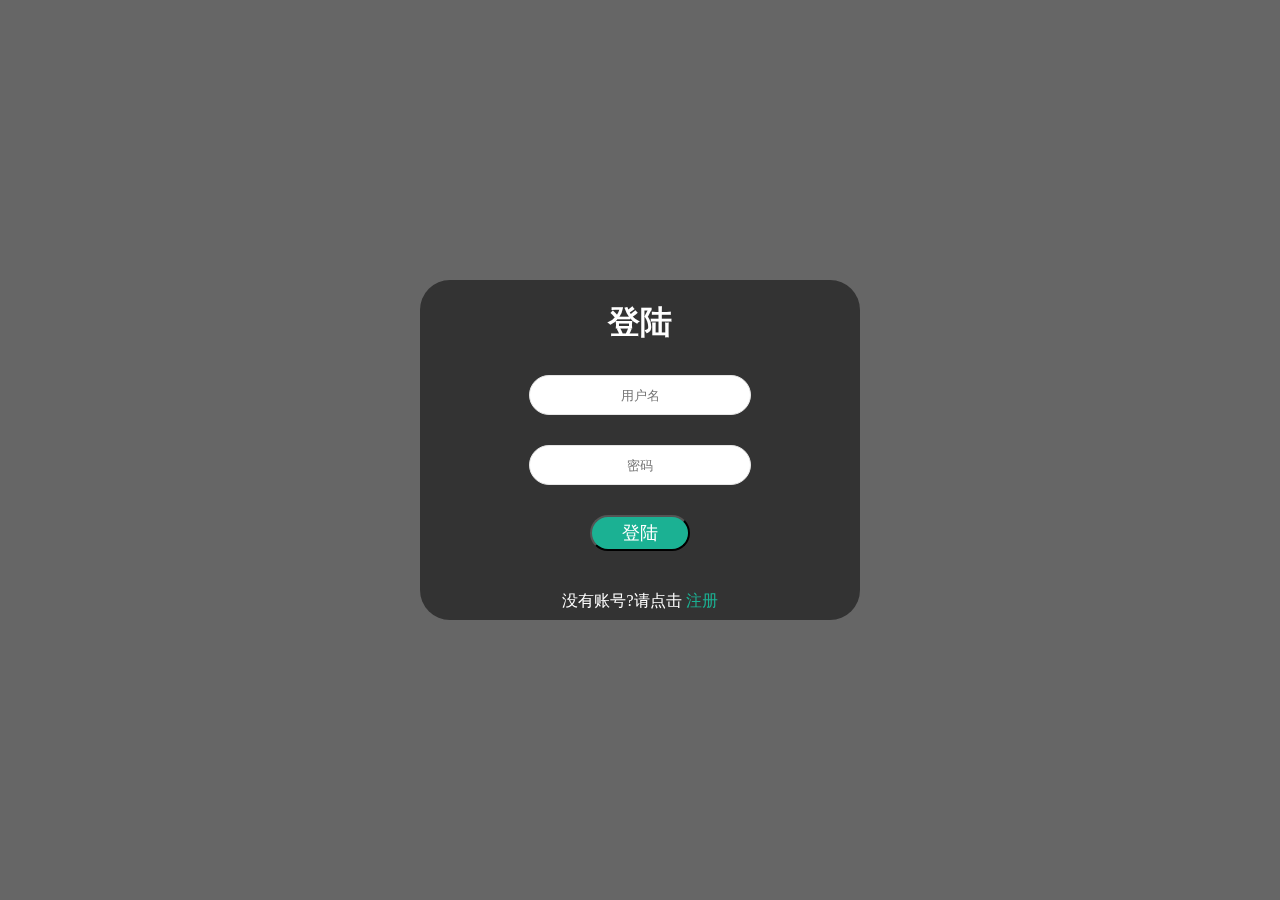
<file: login.html>
<!DOCTYPE html>
<html>
  <head>
    <meta charset="utf-8" />
    <title>登陆页面</title>
    <link rel="stylesheet" href="./css/login.css" />      
    <script type="text/javascript" src="./lib/jquery.js"></script>
    </head>
  <body>
  <div class="mainbody middle">
    <form class="form-box front">
      <div>
        <h1>登陆</h1>
      </div>
      <div>
        <input class="input-normal" type="text" placeholder="用户名" />
        <input class="input-normal" type="password" placeholder="密码" />
            <button class="btn-submit" type="submit">
                  <a href="./index.html" style="color: white">登陆</a>  
            </button>
            <style> 
                a{ text-decoration:none} 
            </style>
      </div>
      <div>
        <p style="margin-top: 40px">没有账号?请点击 <a id="signup">注册</a></p>
          <script type="text/javascript">
 
       // 点击sigup触发翻转样式
        $("#signup").click(function() {
         $(".middle").toggleClass("middle-flip");
        });
        
        
        </script>
        
      </div>
    </form>
    
    <form class="form-box back">
      <div>
        <h1>注册</h1>
      </div>
      <div>
        <input class="input-normal" type="text" placeholder="用户名" />
        <input class="input-normal" type="password" placeholder="密码" />
        <button class="btn-submit" type="submit">注册</button>
      </div>
      <div>
        <p style="margin-top: 40px">已有账号?请点击 <a id="login">登陆</a></p>
        <script type="text/javascript">
 
      // 点击login触发翻转样式
        $("#login").click(function() {
        $(".middle").toggleClass("middle-flip");
        });
        
        </script>
        
      </div>
    </form>
  </div>
  </body>
 
</html>
</file>
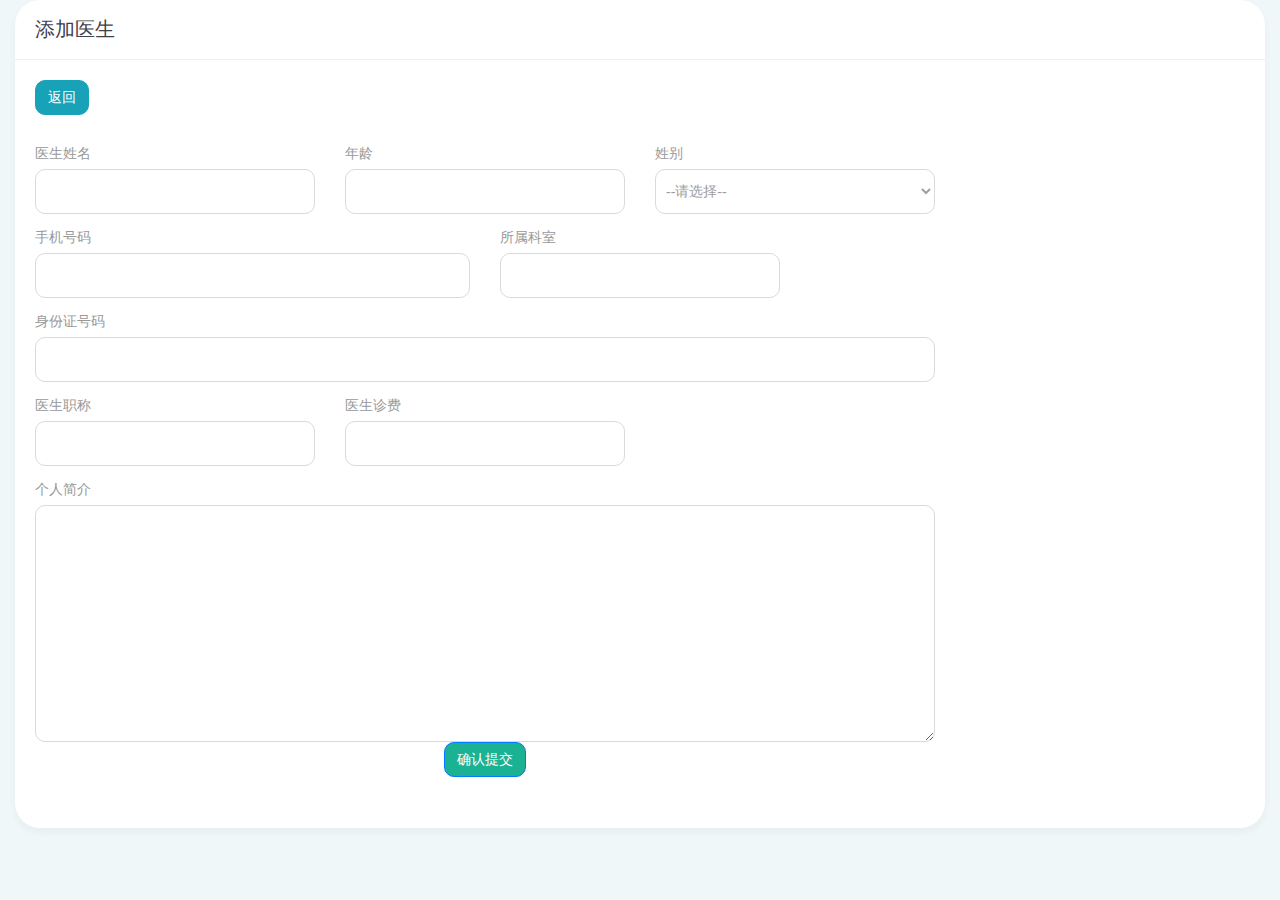
<file: pag/add.html>
<html lang="zh">
   <head>
      <meta charset="utf-8">
      <meta name="viewport" content="width=device-width, initial-scale=1, shrink-to-fit=no">
      <title>添加医生</title>
      <link rel="stylesheet" href="css/style.css">
   </head>
   <body>
            <div class="container-fluid">
               <div class="iq-card">
                  <div class="iq-card-header d-flex justify-content-between">
                     <div class="iq-header-title">
                        <h4 class="card-title">添加医生</h4>
                     </div>
                  </div>
                  <div class="iq-card-body">
							<div class="topbtn">
							<a href="doctor.html" class="btn btn-info">返回</a>
							</div>
							
							<div class="inputbox" >

								<ul class="row">
									<li class="col-md-9">
										<div>

											<ul class="row">
												<li class=" col-md-4">
													<h5 class="mt-2">医生姓名</h5>
													<fieldset class="form-group">
														   <input type="text" class="form-control">
														</fieldset>
													</li>


													<li class=" col-md-4">  <h5 class="mt-2">年龄</h5>
														<fieldset class="form-group">
															 <input type="text" class="form-control">
															</fieldset></li>
													<li class=" col-md-4">  <h5 class="mt-2">姓别</h5>
														<fieldset class="form-group">
															<select class="form-control m-b">
															
                                                <option selected="" value="1">--男--</option>
                                                <option selected="" value="2">--女--</option>
                                                <option selected="" value="0">--请选择--</option>
															 </select>
															</fieldset></li>

															<li class=" col-md-6">  <h5 class="mt-2">手机号码</h5>
																<fieldset class="form-group">
																	 <input type="text" class="form-control">
																	</fieldset></li>

																	<li class=" col-md-4">  <h5 class="mt-2">所属科室</h5>
																		<fieldset class="form-group">
																			 <input type="text" class="form-control">
																			</fieldset></li>
																		
																	<li class=" col-md-12">  <h5 class="mt-2">身份证号码</h5>
																		<fieldset class="form-group">
																			<input type="text" class="form-control">
																		</fieldset></li>
																	<li class=" col-md-4">  <h5 class="mt-2">医生职称</h5>
                                                      <fieldset class="form-group">
                                                          <input type="text" class="form-control">
                                                         </fieldset></li>							
																	<li class=" col-md-4">  <h5 class="mt-2">医生诊费</h5>
                                                      <fieldset class="form-group">
                                                          <input type="text" class="form-control">
                                                         </fieldset></li>											
                                                   <li class="col-md-12"> <h5 class="mt-2">个人简介</h5>
                                                      <fieldset class="form-group">
                                                         <textarea class="form-control" rows="5"></textarea>
                                                      </fieldset></li>
										
								
						 

							</div>





							<div class="text-center">
							<button class="btn btn-primary">确认提交</button>
							</div>
							
						</div>
               </div>
            </div>
 
         </div>
      </div>



      <script src="js/jquery.min.js"></script>
      <script src="js/bootstrap.min.js"></script>
      <script src="js/smooth-scrollbar.js"></script>
      <script src="js/custom.js"></script>
      <script src="laydate/laydate.js"></script> 
		<script>
			lay('#version').html('-v'+ laydate.v);
			laydate.render({
				elem: '#date'
			  ,range: true
			  ,theme: '#2c9eae'
			});
         </script>
         

</body>
</html>
</file>
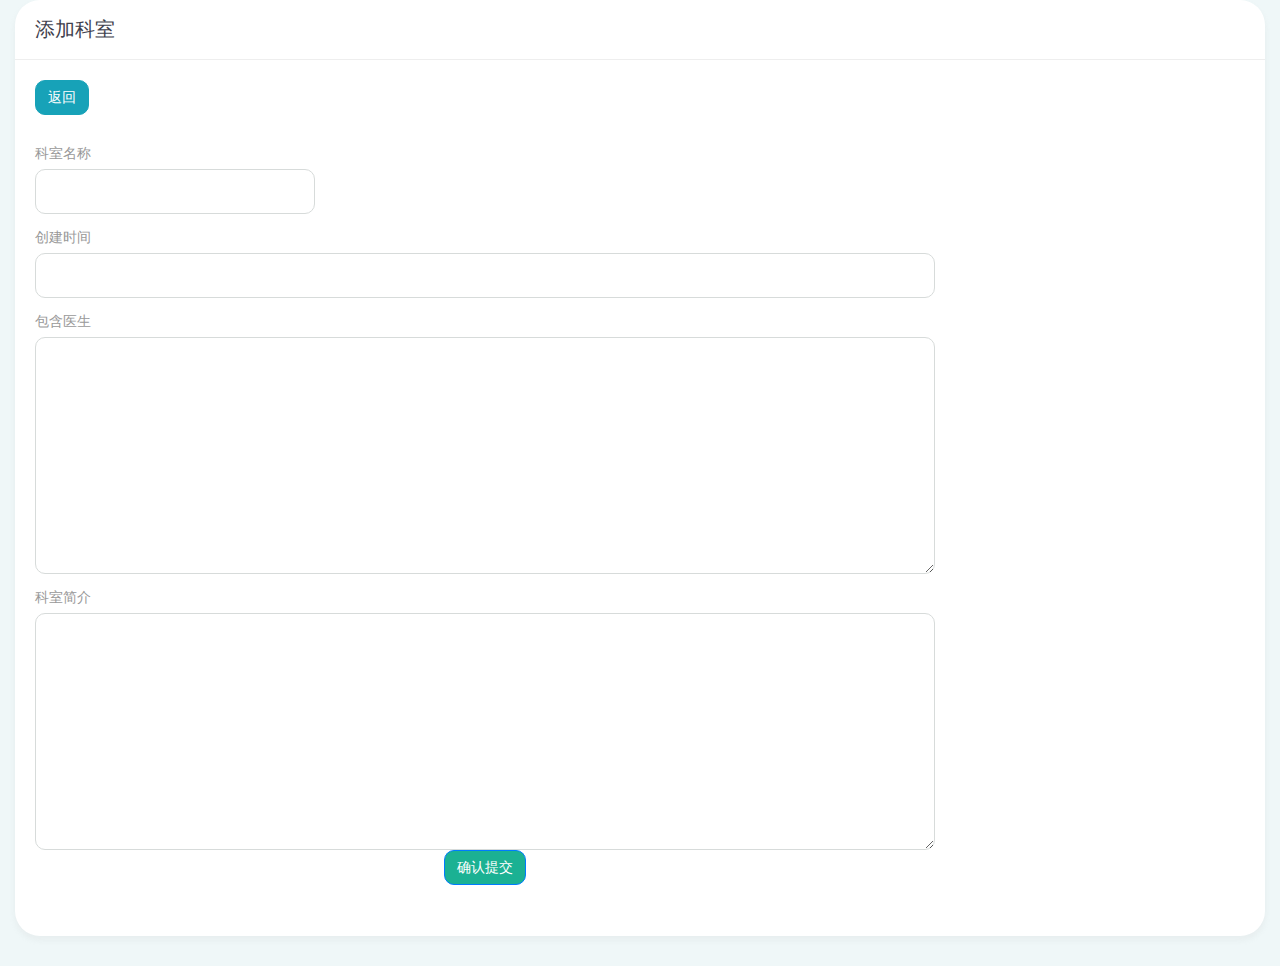
<file: pag/kadd.html>
<html lang="zh">
   <head>
      <meta charset="utf-8">
      <meta name="viewport" content="width=device-width, initial-scale=1, shrink-to-fit=no">
      <title>添加科室</title>
      <link rel="stylesheet" href="css/style.css">
   </head>
   <body>
            <div class="container-fluid">
               <div class="iq-card">
                  <div class="iq-card-header d-flex justify-content-between">
                     <div class="iq-header-title">
                        <h4 class="card-title">添加科室</h4>
                     </div>
                  </div>
                  <div class="iq-card-body">
							<div class="topbtn">
							<a href="ksfl.html" class="btn btn-info">返回</a>
							</div>
							
							<div class="inputbox" >

								<ul class="row">
									<li class="col-md-9">
										<div>

											<ul class="row">
												<li class=" col-md-4">
													<h5 class="mt-2">科室名称</h5>
													<fieldset class="form-group">
														   <input type="text" class="form-control">
														</fieldset>
													</li>


													<li class=" col-md-12">  <h5 class="mt-2">创建时间</h5>
														<fieldset class="form-group">
															 <input type="text" class="form-control">
															</fieldset></li>
													<li class="col-md-12"> <h5 class="mt-2">包含医生</h5>
                                                      <fieldset class="form-group">
                                                         <textarea class="form-control" rows="5"></textarea>
                                                      </fieldset></li>		
                                                   <li class="col-md-12"> <h5 class="mt-2">科室简介</h5>
                                                      <fieldset class="form-group">
                                                         <textarea class="form-control" rows="5"></textarea>
                                                      </fieldset></li>
										
								
						 

							</div>





							<div class="text-center">
							<button class="btn btn-primary">确认提交</button>
							</div>
							
						</div>
               </div>
            </div>
 
         </div>
      </div>



      <script src="js/jquery.min.js"></script>
      <script src="js/bootstrap.min.js"></script>
      <script src="js/smooth-scrollbar.js"></script>
      <script src="js/custom.js"></script>
      <script src="laydate/laydate.js"></script> 
		<script>
			lay('#version').html('-v'+ laydate.v);
			laydate.render({
				elem: '#date'
			  ,range: true
			  ,theme: '#2c9eae'
			});
         </script>
         

</body>
</html>
</file>
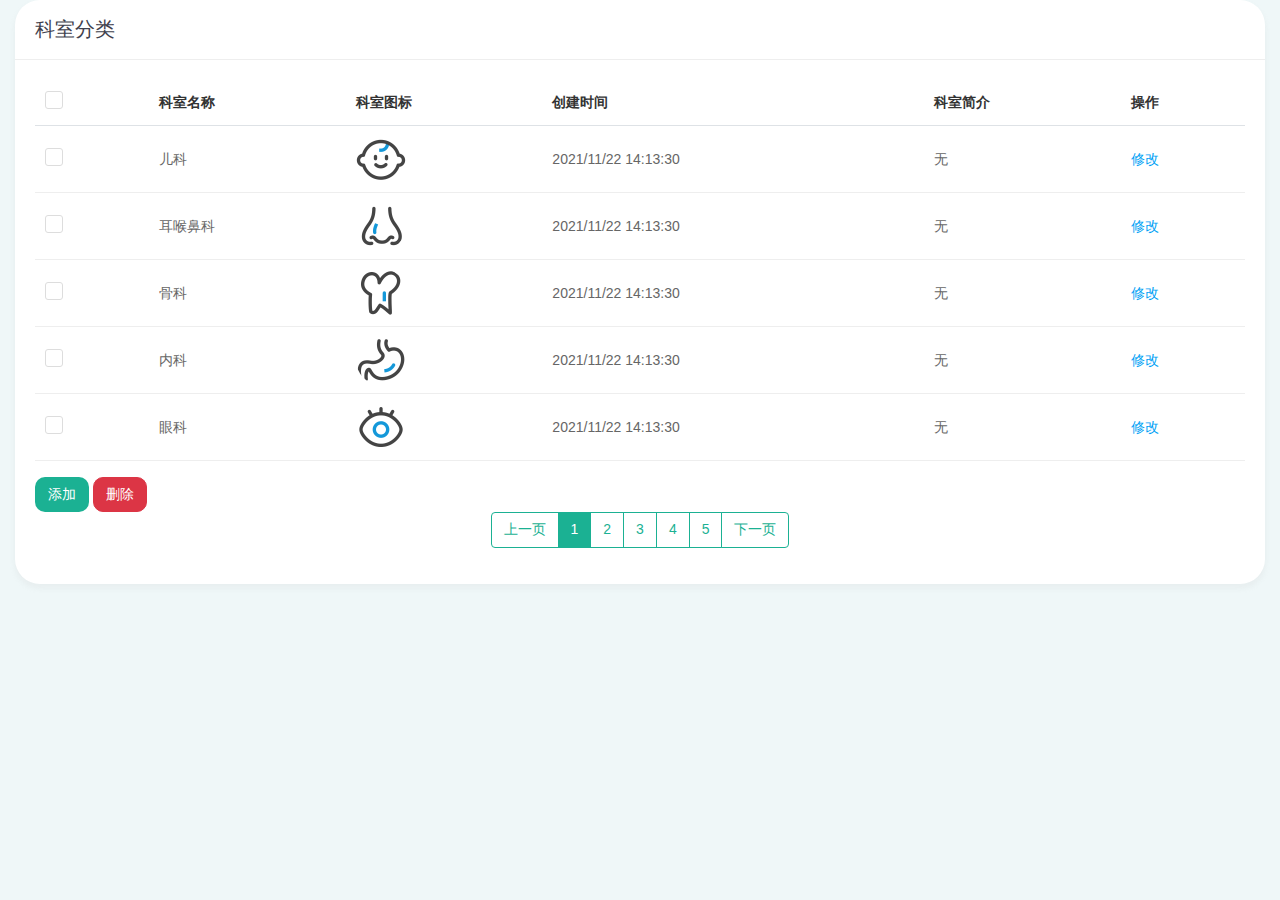
<file: pag/ksfl.html>
<!doctype html>
<html lang="zh">
   <head>
      <!-- Required meta tags -->
      <meta charset="utf-8">
      <meta name="viewport" content="width=device-width, initial-scale=1, shrink-to-fit=no">
      <title>科室分类</title>
      <link rel="stylesheet" href="css/style.css">
   </head>
   <body>
            <div class="container-fluid">
               <div class="iq-card">
                  <div class="iq-card-header d-flex justify-content-between">
                     <div class="iq-header-title">
                        <h4 class="card-title">科室分类</h4>
                     </div>
                  </div>
          
           <div class="iq-card-body">
                 <div class="tablebox">
                   <div class="tablebox">
                   <table class="table tablemd">
                 <thead>          
                   <tr>     
                   <th><input type="checkbox" class="allsel"></th>
                   <th>科室名称</th>
                   <th>科室图标</th>
                   <th>创建时间 </th>
                   <th>科室简介</th>
                   <th>操作</th>
                   </tr>
                                   
                 </thead><tbody>
                 <tr>
                   <td><input type="checkbox"></td>
                   <td>儿科</td>
                   <td><img class="roundimg" src="images/kid.png" width="50"></td>
                   <td>2021/11/22 14:13:30</td>
                   <td>无</td>
                   <td><a href="kadd.html">修改</a></td>
                 </tr>
         
                   <tr>
                   <td><input type="checkbox"></td>
                   <td>耳喉鼻科</td>
                   <td><img class="roundimg" src="images/nose.png" width="50"></td>
                   <td>2021/11/22 14:13:30</td>
                   <td>无</td>
                   <td><a href="kadd.html">修改</a></td>
                 </tr>
                   
                    <tr>
                   <td><input type="checkbox"></td>
                   <td>骨科</td>
                   <td><img class="roundimg" src="images/bone.png" width="50"></td>
                   <td>2021/11/22 14:13:30</td>
                   <td>无</td>
                   <td><a href="kadd.html">修改</a></td>
                 </tr>
                    <tr>
                   <td><input type="checkbox"></td>
                   <td>内科</td>
                   <td><img class="roundimg" src="images/in.png" width="50"></td>
                   <td>2021/11/22 14:13:30</td>
                   <td>无</td>
                   <td><a href="kadd.html">修改</a></td>
                 </tr>
                    <tr>
                   <td><input type="checkbox"></td>
                   <td>眼科</td>
                   <td><img class="roundimg" src="images/eye.png" width="50"></td>
                   <td>2021/11/22 14:13:30</td>
                   <td>无</td>
                   <td><a href="kadd.html">修改</a></td>
                 </tr>
                   </tbody>
                 
                 </table>
                  <div class="">
                    <a href="kadd.html" class="btn btn-bg-gradient-x-purple-red">添加</a>
                    <a href="javascript:;" class="btn btn-danger">删除</a>
    
                  </div>
                 <nav aria-label="Page navigation" class="page">
                 <ul class="pagination">
                   <li class="page-item"> <a class="page-link" href="javascript:;" aria-label="Previous"> <span aria-hidden="true">上一页</span> </a> </li>
                   <li class="page-item active"><a class="page-link" href="javascript:;">1</a></li>
                   <li class="page-item"><a class="page-link" href="javascript:;">2</a></li>
                   <li class="page-item"><a class="page-link" href="javascript:;">3</a></li>
                   <li class="page-item"><a class="page-link" href="javascript:;">4</a></li>
                   <li class="page-item"><a class="page-link" href="javascript:;">5</a></li>
                   <li class="page-item"> <a class="page-link" href="javascript:;" aria-label="Next"> <span aria-hidden="true">下一页</span> </a> </li>
                 </ul>
                 </nav>
               </div>
            </div>
       
         </div>
      </div>
     </div>
      <script src="js/jquery.min.js"></script>
      <script src="js/bootstrap.min.js"></script>
      <script src="js/smooth-scrollbar.js"></script>
      <script src="js/custom.js"></script>
      <script src="laydate/laydate.js"></script> 
    <script>
      lay('#version').html('-v'+ laydate.v);
      laydate.render({
        elem: '#date'
        ,range: true
        ,theme: '#2c9eae'
      });
         </script>
         

</body>
</html>
</file>
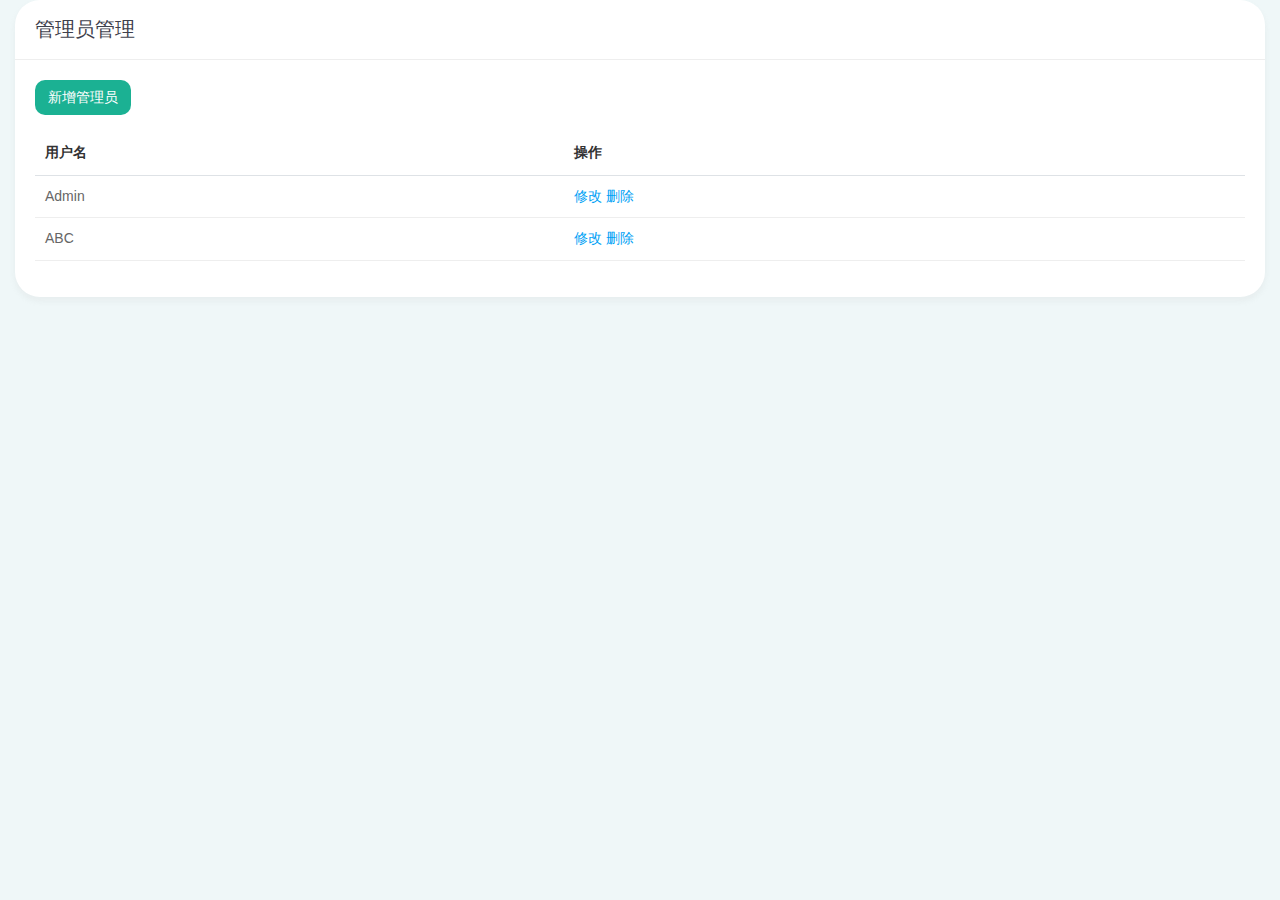
<file: pag/manage.html>
<!doctype html>
<html lang="zh">
   <head>
      <meta charset="utf-8">
      <meta name="viewport" content="width=device-width, initial-scale=1, shrink-to-fit=no">
      <title>管理页面</title>
      <link rel="stylesheet" href="css/style.css">
   </head>
   <body>
         <div id="content-page" >
            <div class="container-fluid">

               <div class="iq-card">
                  <div class="iq-card-header d-flex justify-content-between">
                     <div class="iq-header-title">
                        <h4 class="card-title">管理员管理</h4>
                     </div>
                  </div>
                  <div class="iq-card-body">
                     <div class="topbtn">
                     
                        <button type="button" class="btn btn-bg-gradient-x-purple-red" data-toggle="modal" data-target="#myModal">新增管理员</button>
                     </div>
                    <table class="table">
                     <thead>
                       <tr>
                        <th>用户名</th>
                        <th>操作</th>
                       </tr>
                     </thead><tbody>
                        
                      
                       <tr>
                        <td>Admin</td>
                        <td>
                           <a href="javascript:;" data-toggle="modal" data-target="#myModal">修改</a>
                           <a href="javascript:;" onclick="javascript:return confirm('确认删除');">删除</a>
                          </td>
                       </tr>
                        
                        <tr>
                        <td>ABC</td>
                        <td>
                           <a href="javascript:;" data-toggle="modal" data-target="#myModal">修改</a>
                           <a href="javascript:;" onclick="javascript:return confirm('确认删除');">删除</a>
                          </td>
                       </tr>
                        
                        
                     </tbody>
                    </table>
                  </div>
               </div>
              
           
            </div>
         </div>
      </div>
      <div class="modal fade " id="myModal" tabindex="-1" role="dialog" aria-labelledby="myModalLabel"  aria-modal="true">
         <div class="modal-dialog" role="document">
                                       <div class="modal-content">
                                          <div class="modal-header">
                                             <h5 class="modal-title">添加/修改管理员</h5>
                                             <button type="button" class="close" data-dismiss="modal" aria-label="Close">
                                                <span aria-hidden="true">×</span>
                                             </button>
                                          </div>
                                          <div class="modal-body">
                                             <div class="inputbox" style="width: 100%; max-width: 600px; margin: 0 auto;">
                        <h5 class="mt-2" style="padding-top: 0!important; margin-top: 0!important">用户名</h5>
                        <fieldset class="form-group">
                              <input type="text" class="form-control" value="">
                           </fieldset>
                        
                        <h5 class="mt-2">密码</h5>
                        <fieldset class="form-group">
                              <input type="text" class="form-control" value="">
                           </fieldset>
                      
                        </div>
                                          </div>
                                          <div class="modal-footer">
                                             <button type="button" class="btn btn-def" data-dismiss="modal">关闭</button>
                                             <button type="button" class="btn btn-danger">执行操作</button>
                                          </div>
                                       </div>
                                    </div>
         </div>
      <script src="js/jquery.min.js"></script>
      <script src="js/bootstrap.min.js"></script>
      <script src="js/smooth-scrollbar.js"></script>
      <script src="js/custom.js"></script>
   </body>
</html>
</file>
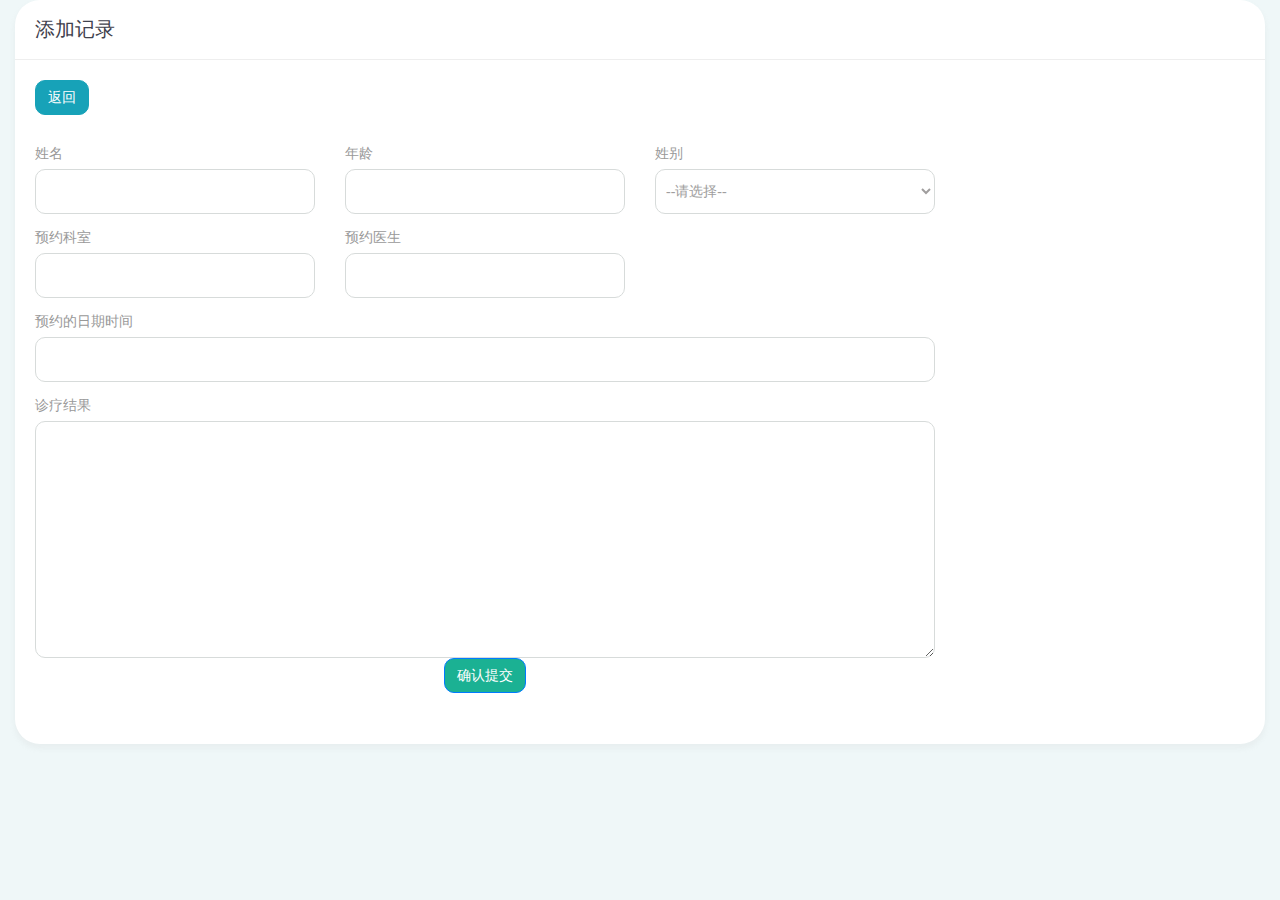
<file: pag/oadd.html>
<html lang="zh">
   <head>
      <meta charset="utf-8">
      <meta name="viewport" content="width=device-width, initial-scale=1, shrink-to-fit=no">
      <title>添加记录</title>
      <link rel="stylesheet" href="css/style.css">
   </head>
   <body>
            <div class="container-fluid">
               <div class="iq-card">
                  <div class="iq-card-header d-flex justify-content-between">
                     <div class="iq-header-title">
                        <h4 class="card-title">添加记录</h4>
                     </div>
                  </div>
                  <div class="iq-card-body">
							<div class="topbtn">
							<a href="order.html" class="btn btn-info">返回</a>
							</div>
							
							<div class="inputbox" >

								<ul class="row">
									<li class="col-md-9">
										<div>

											<ul class="row">
												<li class=" col-md-4">
													<h5 class="mt-2">姓名</h5>
													<fieldset class="form-group">
														   <input type="text" class="form-control">
														</fieldset>
													</li>


													<li class=" col-md-4">  <h5 class="mt-2">年龄</h5>
														<fieldset class="form-group">
															 <input type="text" class="form-control">
															</fieldset></li>
													<li class=" col-md-4">  <h5 class="mt-2">姓别</h5>
														<fieldset class="form-group">
															<select class="form-control m-b">
															
                                                <option selected="" value="1">--男--</option>
                                                <option selected="" value="2">--女--</option>
                                                <option selected="" value="0">--请选择--</option>
															 </select>
															</fieldset></li>

															<li class=" col-md-4">  <h5 class="mt-2">预约科室</h5>
																<fieldset class="form-group">
																	 <input type="text" class="form-control">
																	</fieldset></li>

																	<li class=" col-md-4">  <h5 class="mt-2">预约医生</h5>
																		<fieldset class="form-group">
																			 <input type="text" class="form-control">
																			</fieldset></li>
																		
																
																	<li class=" col-md-12">  <h5 class="mt-2">预约的日期时间</h5>
																		<fieldset class="form-group">
																			<input type="text" class="form-control">
																		</fieldset></li>								
                                                   <li class="col-md-12"> <h5 class="mt-2">诊疗结果</h5>
                                                      <fieldset class="form-group">
                                                         <textarea class="form-control" rows="5"></textarea>
                                                      </fieldset></li>
										
								
						 

							</div>





							<div class="text-center">
							<button class="btn btn-primary">确认提交</button>
							</div>
							
						</div>
               </div>
            </div>
 
         </div>
      </div>



      <script src="js/jquery.min.js"></script>
      <script src="js/bootstrap.min.js"></script>
      <script src="js/smooth-scrollbar.js"></script>
      <script src="js/custom.js"></script>
      <script src="laydate/laydate.js"></script> 
		<script>
			lay('#version').html('-v'+ laydate.v);
			laydate.render({
				elem: '#date'
			  ,range: true
			  ,theme: '#2c9eae'
			});
         </script>
         

</body>
</html>
</file>
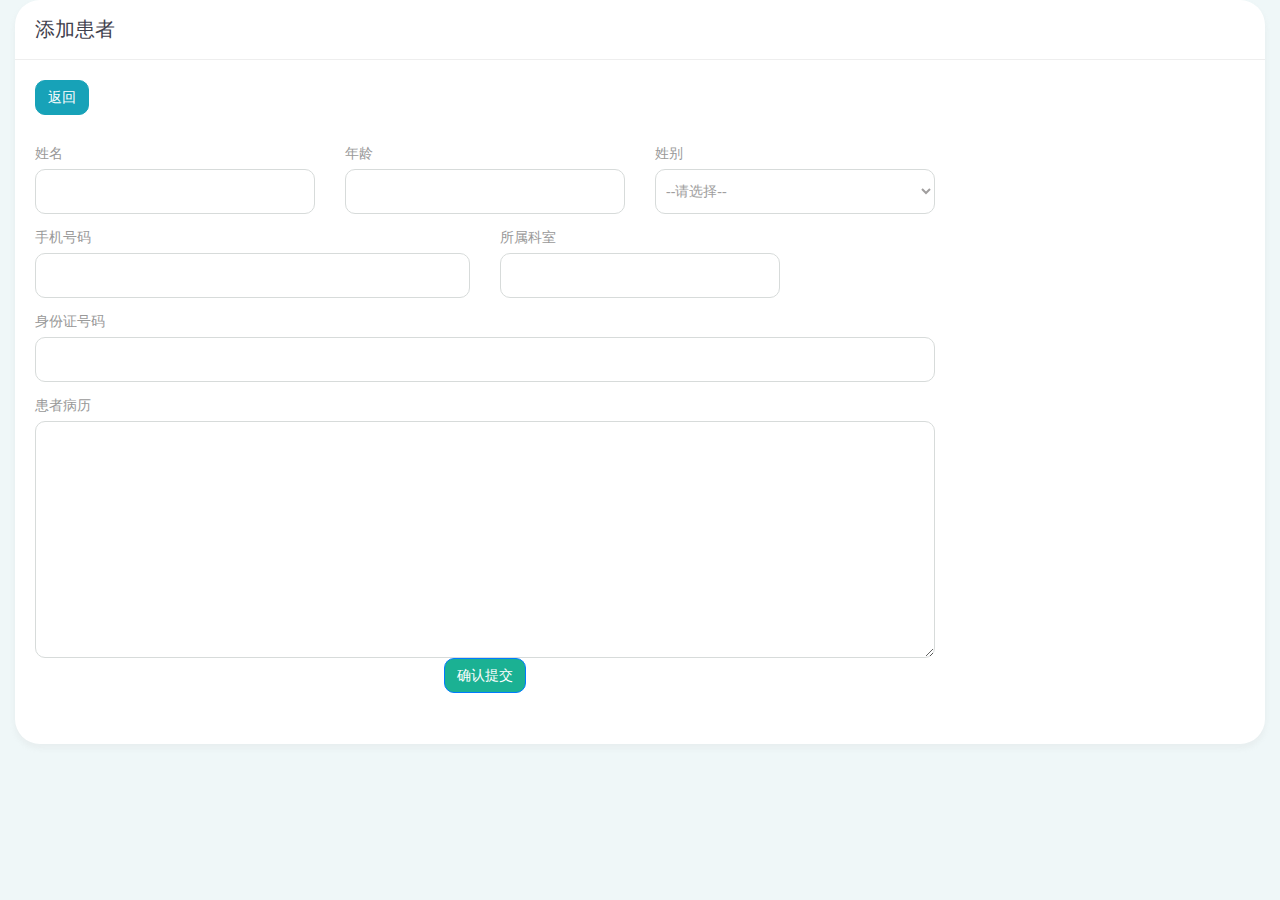
<file: pag/padd.html>
<html lang="zh">
   <head>
      <meta charset="utf-8">
      <meta name="viewport" content="width=device-width, initial-scale=1, shrink-to-fit=no">
      <title>添加患者</title>
      <link rel="stylesheet" href="css/style.css">
   </head>
   <body>
            <div class="container-fluid">
               <div class="iq-card">
                  <div class="iq-card-header d-flex justify-content-between">
                     <div class="iq-header-title">
                        <h4 class="card-title">添加患者</h4>
                     </div>
                  </div>
                  <div class="iq-card-body">
							<div class="topbtn">
							<a href="patient.html" class="btn btn-info">返回</a>
							</div>
							
							<div class="inputbox" >

								<ul class="row">
									<li class="col-md-9">
										<div>

											<ul class="row">
												<li class=" col-md-4">
													<h5 class="mt-2">姓名</h5>
													<fieldset class="form-group">
														   <input type="text" class="form-control">
														</fieldset>
													</li>


													<li class=" col-md-4">  <h5 class="mt-2">年龄</h5>
														<fieldset class="form-group">
															 <input type="text" class="form-control">
															</fieldset></li>
													<li class=" col-md-4">  <h5 class="mt-2">姓别</h5>
														<fieldset class="form-group">
															<select class="form-control m-b">
															
                                                <option selected="" value="1">--男--</option>
                                                <option selected="" value="2">--女--</option>
                                                <option selected="" value="0">--请选择--</option>
															 </select>
															</fieldset></li>

															<li class=" col-md-6">  <h5 class="mt-2">手机号码</h5>
																<fieldset class="form-group">
																	 <input type="text" class="form-control">
																	</fieldset></li>

																	<li class=" col-md-4">  <h5 class="mt-2">所属科室</h5>
																		<fieldset class="form-group">
																			 <input type="text" class="form-control">
																			</fieldset></li>
																		
																	<li class=" col-md-12">  <h5 class="mt-2">身份证号码</h5>
																		<fieldset class="form-group">
																			<input type="text" class="form-control">
																		</fieldset></li>
																									
                                                   <li class="col-md-12"> <h5 class="mt-2">患者病历</h5>
                                                      <fieldset class="form-group">
                                                         <textarea class="form-control" rows="5"></textarea>
                                                      </fieldset></li>
										
								
						 

							</div>





							<div class="text-center">
							<button class="btn btn-primary">确认提交</button>
							</div>
							
						</div>
               </div>
            </div>
 
         </div>
      </div>



      <script src="js/jquery.min.js"></script>
      <script src="js/bootstrap.min.js"></script>
      <script src="js/smooth-scrollbar.js"></script>
      <script src="js/custom.js"></script>
      <script src="laydate/laydate.js"></script> 
		<script>
			lay('#version').html('-v'+ laydate.v);
			laydate.render({
				elem: '#date'
			  ,range: true
			  ,theme: '#2c9eae'
			});
         </script>
         

</body>
</html>
</file>
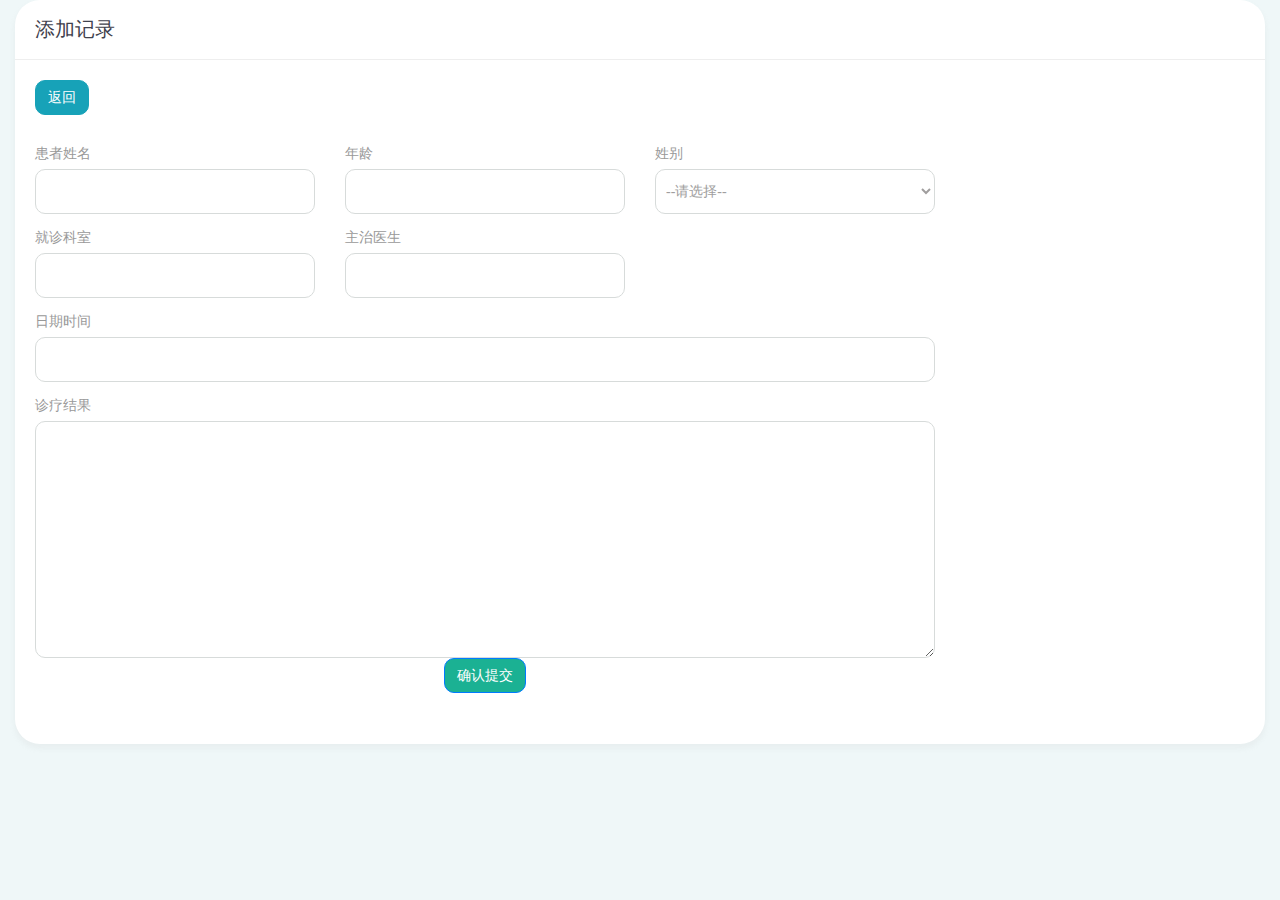
<file: pag/radd.html>
<html lang="zh">
   <head>
      <meta charset="utf-8">
      <meta name="viewport" content="width=device-width, initial-scale=1, shrink-to-fit=no">
      <title>添加记录</title>
      <link rel="stylesheet" href="css/style.css">
   </head>
   <body>
            <div class="container-fluid">
               <div class="iq-card">
                  <div class="iq-card-header d-flex justify-content-between">
                     <div class="iq-header-title">
                        <h4 class="card-title">添加记录</h4>
                     </div>
                  </div>
                  <div class="iq-card-body">
							<div class="topbtn">
							<a href="record.html" class="btn btn-info">返回</a>
							</div>
							
							<div class="inputbox" >

								<ul class="row">
									<li class="col-md-9">
										<div>

											<ul class="row">
												<li class=" col-md-4">
													<h5 class="mt-2">患者姓名</h5>
													<fieldset class="form-group">
														   <input type="text" class="form-control">
														</fieldset>
													</li>


													<li class=" col-md-4">  <h5 class="mt-2">年龄</h5>
														<fieldset class="form-group">
															 <input type="text" class="form-control">
															</fieldset></li>
													<li class=" col-md-4">  <h5 class="mt-2">姓别</h5>
														<fieldset class="form-group">
															<select class="form-control m-b">
															
                                                <option selected="" value="1">--男--</option>
                                                <option selected="" value="2">--女--</option>
                                                <option selected="" value="0">--请选择--</option>
															 </select>
															</fieldset></li>

															<li class=" col-md-4">  <h5 class="mt-2">就诊科室</h5>
																<fieldset class="form-group">
																	 <input type="text" class="form-control">
																	</fieldset></li>

																	<li class=" col-md-4">  <h5 class="mt-2">主治医生</h5>
																		<fieldset class="form-group">
																			 <input type="text" class="form-control">
																			</fieldset></li>
																		
																
																	<li class=" col-md-12">  <h5 class="mt-2">日期时间</h5>
																		<fieldset class="form-group">
																			<input type="text" class="form-control">
																		</fieldset></li>								
                                                   <li class="col-md-12"> <h5 class="mt-2">诊疗结果</h5>
                                                      <fieldset class="form-group">
                                                         <textarea class="form-control" rows="5"></textarea>
                                                      </fieldset></li>
										
								
						 

							</div>





							<div class="text-center">
							<button class="btn btn-primary">确认提交</button>
							</div>
							
						</div>
               </div>
            </div>
 
         </div>
      </div>



      <script src="js/jquery.min.js"></script>
      <script src="js/bootstrap.min.js"></script>
      <script src="js/smooth-scrollbar.js"></script>
      <script src="js/custom.js"></script>
      <script src="laydate/laydate.js"></script> 
		<script>
			lay('#version').html('-v'+ laydate.v);
			laydate.render({
				elem: '#date'
			  ,range: true
			  ,theme: '#2c9eae'
			});
         </script>
         

</body>
</html>
</file>
<file: css/login.css>
body {
  background:#666
}
 
.mainbody {
  height: 340px;
  width: 440px;
}
 
 
/*居中效果*/
.middle {
  /*使左上角对应到父元素的中心*/
  top: 50%;
  left: 50%;
  position: absolute;
  /*向左向上偏移50%*/
  transform: translate(-50%, -50%);
}
 
.form-box {
  width: 100%;
  height: 100%;
  margin: auto;
  background:#333;
  border-radius: 30px;
}
 
.input-normal {
  width: 220px;
  height: 38px;
  margin: 30px auto;
  padding: 0;
  text-align: center;
  border-radius: 20px;
  outline: none;
  display: block;
  transition: 0.3s;
  border: 1px solid #e6e6e6;
}
 
.btn-submit {
  width: 100px;
  height: 36px;
  margin: auto;
  font-size: 18px;
  text-align: center;
  color: white;
  border-radius: 20px;
  display: block;
  background: #1BB193;
  
}
 
.front {
  transform: rotateY(0deg);
}
 
/* 将back旋转180度，背面朝向用户 */
.back {
  transform: rotateY(-180deg);
}
 
.front,
.back {
  position: absolute;
  /* 然后设置为背面朝向用户时不可见 */
  backface-visibility: hidden;
  transition: 0.3s linear;
}
 
/* 将front旋转180度 */
.middle-flip .front {
  transform: rotateY(180deg);
}
/* 将back旋转180度 */
.middle-flip .back {
  transform: rotateY(0deg);
}
 

p {
 
  padding: 0;
  font-size: 16px;
  color: white;
  display: block;
  text-align: center;
}
a {
  color: #1BB193;
  cursor: pointer;
}
h1 {
    display: block;
    font-size: 2em;
    margin-block-start: 0.67em;
    margin-block-end: 0.67em;
    margin-inline-start: 0px;
    margin-inline-end: 0px;
    font-weight: bold;
    text-align: center;
    color:white;
}
</file>
<file: pag/css/style.css>
@import url("owl.carousel.min.css");
@import url("remixicon.css");
@import url("bootstrap.min.css");
@import url("css.css");
@import url("responsive.css");
@import url("typography.css");
</file>
